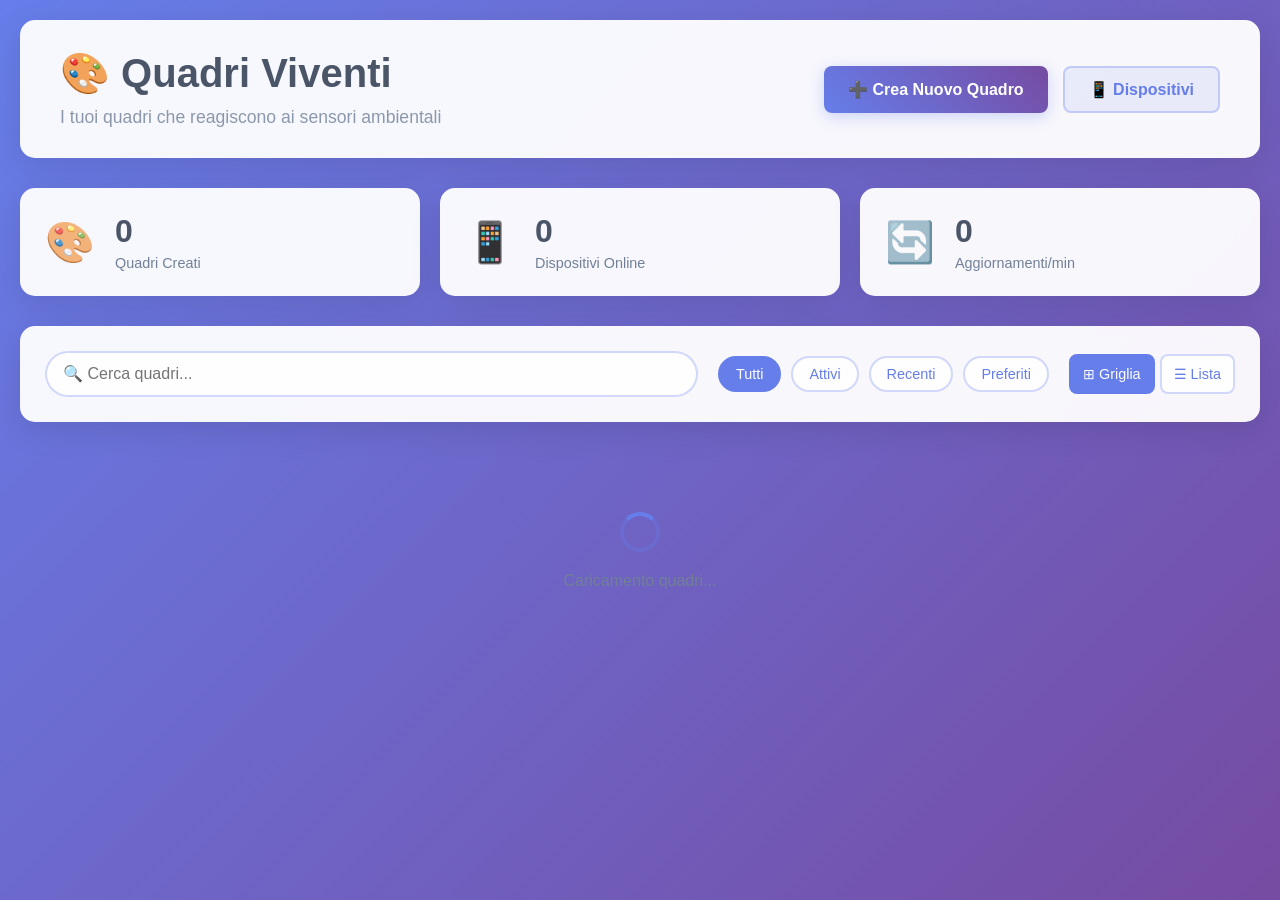
<file: home/home.html>
<!DOCTYPE html>
<html lang="it">

<head>
    <meta charset="UTF-8">
    <meta name="viewport" content="width=device-width, initial-scale=1.0">
    <title>Quadri Viventi - Home</title>
    <script src="https://cdn.socket.io/4.6.1/socket.io.min.js"></script>
    <link rel="stylesheet" href="/home/style.css">
</head>

<body>
    <div class="container">
        <header>
            <div class="header-content">
                <h1>🎨 Quadri Viventi</h1>
                <p class="subtitle">I tuoi quadri che reagiscono ai sensori ambientali</p>
            </div>
            <div class="header-actions">
                <button class="btn btn-primary" onclick="location.href='/quadri_nuovi/create_paint.html'">
                    ➕ Crea Nuovo Quadro
                </button>
                <button class="btn btn-secondary" onclick="toggleDevicesPanel()">
                    📱 Dispositivi
                </button>
            </div>
        </header>

        <!-- Pannello dispositivi -->
        <div class="devices-panel" id="devices-panel">
            <h3>📱 Dispositivi ESP32 Connessi</h3>
            <div class="devices-status" id="devices-status">
                <div class="loading">Caricamento dispositivi...</div>
            </div>
        </div>

        <!-- Statistiche rapide -->
        <div class="stats-section">
            <div class="stat-card">
                <div class="stat-icon">🎨</div>
                <div class="stat-content">
                    <h3 id="quadri-count">0</h3>
                    <p>Quadri Creati</p>
                </div>
            </div>
            <div class="stat-card">
                <div class="stat-icon">📱</div>
                <div class="stat-content">
                    <h3 id="devices-count">0</h3>
                    <p>Dispositivi Online</p>
                </div>
            </div>
            <div class="stat-card">
                <div class="stat-icon">🔄</div>
                <div class="stat-content">
                    <h3 id="updates-count">0</h3>
                    <p>Aggiornamenti/min</p>
                </div>
            </div>
        </div>

        <!-- Filtri e ricerca -->
        <div class="filters-section">
            <div class="search-box">
                <input type="text" id="search-input" placeholder="🔍 Cerca quadri..." oninput="filterQuadri()">
            </div>
            <div class="filter-buttons">
                <button class="filter-btn active" data-filter="all" onclick="setFilter('all')">Tutti</button>
                <button class="filter-btn" data-filter="active" onclick="setFilter('active')">Attivi</button>
                <button class="filter-btn" data-filter="recent" onclick="setFilter('recent')">Recenti</button>
                <button class="filter-btn" data-filter="favorite" onclick="setFilter('favorite')">Preferiti</button>
            </div>
            <div class="view-options">
                <button class="view-btn active" data-view="grid" onclick="setView('grid')">⊞ Griglia</button>
                <button class="view-btn" data-view="list" onclick="setView('list')">☰ Lista</button>
            </div>
        </div>

        <!-- Griglia dei quadri -->
        <main class="quadri-grid" id="quadri-grid">
            <div class="loading-quadri">
                <div class="loading-spinner"></div>
                <p>Caricamento quadri...</p>
            </div>
        </main>

        <!-- Messaggio quando non ci sono quadri -->
        <div class="empty-state" id="empty-state" style="display: none;">
            <div class="empty-icon">🎨</div>
            <h2>Nessun quadro trovato</h2>
            <p>Inizia creando il tuo primo quadro personalizzato!</p>
            <button class="btn btn-primary" onclick="location.href='/quadri_nuovi'">
                Crea il Primo Quadro
            </button>
        </div>
    </div>

    <!-- Modal per anteprima rapida -->
    <div id="preview-modal" class="modal">
        <div class="modal-content">
            <span class="close" onclick="closePreviewModal()">&times;</span>
            <div class="modal-header">
                <h2 id="preview-title">Anteprima Quadro</h2>
                <div class="modal-actions">
                    <button class="btn btn-primary" id="view-fullscreen-btn">
                        🔍 Visualizza Fullscreen
                    </button>
                    <button class="btn btn-secondary" onclick="editQuadro()">
                        ✏️ Modifica
                    </button>
                </div>
            </div>
            <div class="modal-body">
                <div class="preview-canvas-container">
                    <canvas id="preview-canvas" width="600" height="400"></canvas>
                </div>
                <div class="preview-info">
                    <div class="device-info">
                        <h4>📱 Dispositivo</h4>
                        <p id="preview-device">-</p>
                    </div>
                    <div class="sensor-readings">
                        <h4>📊 Letture Sensori</h4>
                        <div class="sensor-grid">
                            <div class="sensor-item">
                                <span class="sensor-icon">🌡️</span>
                                <span class="sensor-value" id="preview-temp">--°C</span>
                            </div>
                            <div class="sensor-item">
                                <span class="sensor-icon">💧</span>
                                <span class="sensor-value" id="preview-humidity">--%</span>
                            </div>
                            <div class="sensor-item">
                                <span class="sensor-icon">💡</span>
                                <span class="sensor-value" id="preview-light">--</span>
                            </div>
                            <div class="sensor-item">
                                <span class="sensor-icon">🔊</span>
                                <span class="sensor-value" id="preview-audio">--</span>
                            </div>
                        </div>
                    </div>
                </div>
            </div>
        </div>
    </div>

    <!-- Modal per gestione dispositivi -->
    <div id="device-modal" class="modal">
        <div class="modal-content">
            <span class="close" onclick="closeDeviceModal()">&times;</span>
            <h2>📱 Gestione Dispositivi</h2>
            <div class="device-management">
                <div class="device-list-detailed" id="device-list-detailed">
                    <!-- Popolato dinamicamente -->
                </div>
                <div class="device-actions">
                    <button class="btn btn-secondary" onclick="refreshDevices()">
                        🔄 Aggiorna Lista
                    </button>
                    <button class="btn btn-secondary" onclick="exportDevicesConfig()">
                        📤 Esporta Configurazione
                    </button>
                </div>
            </div>
        </div>
    </div>

    <!-- Modal per eliminazione quadro -->
    <div id="delete-modal" class="modal">
        <div class="modal-content small">
            <h2>🗑️ Elimina Quadro</h2>
            <p>Sei sicuro di voler eliminare questo quadro?</p>
            <p class="warning">Questa azione non può essere annullata.</p>
            <div class="modal-actions">
                <button class="btn btn-danger" id="confirm-delete-btn">
                    Elimina
                </button>
                <button class="btn btn-secondary" onclick="closeDeleteModal()">
                    Annulla
                </button>
            </div>
        </div>
    </div>

    <script src="/home/main.js"></script>
</body>

</html>
</file>
<file: home/style.css>
* {
    margin: 0;
    padding: 0;
    box-sizing: border-box;
}

body {
    font-family: 'Segoe UI', Tahoma, Geneva, Verdana, sans-serif;
    background: linear-gradient(135deg, #667eea 0%, #764ba2 100%);
    min-height: 100vh;
    color: #333;
    overflow-x: hidden;
}

.container {
    max-width: 1400px;
    margin: 0 auto;
    padding: 20px;
}

/* Header */
header {
    background: rgba(255, 255, 255, 0.95);
    backdrop-filter: blur(10px);
    padding: 30px 40px;
    border-radius: 15px;
    margin-bottom: 30px;
    box-shadow: 0 8px 32px rgba(0, 0, 0, 0.1);
    display: flex;
    justify-content: space-between;
    align-items: center;
}

.header-content h1 {
    color: #4a5568;
    font-size: 2.5em;
    font-weight: 700;
    margin-bottom: 10px;
}

.subtitle {
    color: #718096;
    font-size: 1.1em;
    opacity: 0.8;
}

.header-actions {
    display: flex;
    gap: 15px;
}

/* Buttons */
.btn {
    padding: 12px 24px;
    border: none;
    border-radius: 8px;
    font-size: 1em;
    font-weight: 600;
    cursor: pointer;
    transition: all 0.3s ease;
    text-decoration: none;
    display: inline-block;
    text-align: center;
}

.btn-primary {
    background: linear-gradient(45deg, #667eea, #764ba2);
    color: white;
    box-shadow: 0 4px 15px rgba(102, 126, 234, 0.3);
}

.btn-primary:hover {
    transform: translateY(-2px);
    box-shadow: 0 6px 20px rgba(102, 126, 234, 0.4);
}

.btn-secondary {
    background: rgba(102, 126, 234, 0.1);
    color: #667eea;
    border: 2px solid rgba(102, 126, 234, 0.3);
}

.btn-secondary:hover {
    background: rgba(102, 126, 234, 0.2);
    border-color: #667eea;
}

.btn-danger {
    background: linear-gradient(45deg, #f56565, #e53e3e);
    color: white;
    box-shadow: 0 4px 15px rgba(245, 101, 101, 0.3);
}

.btn-danger:hover {
    transform: translateY(-2px);
    box-shadow: 0 6px 20px rgba(245, 101, 101, 0.4);
}

/* Devices Panel */
.devices-panel {
    background: rgba(255, 255, 255, 0.95);
    backdrop-filter: blur(10px);
    padding: 25px;
    border-radius: 15px;
    margin-bottom: 30px;
    box-shadow: 0 8px 32px rgba(0, 0, 0, 0.1);
    display: none;
    animation: slideDown 0.3s ease-out;
}

.devices-panel.active {
    display: block;
}

.devices-panel h3 {
    color: #4a5568;
    margin-bottom: 20px;
    font-size: 1.4em;
}

.devices-status {
    display: grid;
    grid-template-columns: repeat(auto-fit, minmax(300px, 1fr));
    gap: 20px;
}

.device-status-card {
    background: rgba(102, 126, 234, 0.05);
    border: 2px solid rgba(102, 126, 234, 0.2);
    border-radius: 12px;
    padding: 20px;
    transition: all 0.3s ease;
}

.device-status-card:hover {
    transform: translateY(-3px);
    box-shadow: 0 8px 25px rgba(0, 0, 0, 0.1);
    border-color: #667eea;
}

.device-header {
    display: flex;
    justify-content: space-between;
    align-items: center;
    margin-bottom: 15px;
}

.device-name {
    font-size: 1.2em;
    font-weight: 600;
    color: #4a5568;
}

.device-status {
    padding: 4px 12px;
    border-radius: 15px;
    font-size: 0.9em;
    font-weight: 600;
}

.device-status.online {
    background: rgba(72, 187, 120, 0.2);
    color: #48bb78;
}

.device-status.offline {
    background: rgba(245, 101, 101, 0.2);
    color: #f56565;
}

.device-location {
    color: #718096;
    margin-bottom: 15px;
}

.device-sensors {
    display: grid;
    grid-template-columns: repeat(2, 1fr);
    gap: 10px;
}

.sensor-reading {
    background: rgba(255, 255, 255, 0.7);
    padding: 10px;
    border-radius: 8px;
    display: flex;
    align-items: center;
    gap: 8px;
    font-size: 0.9em;
}

.sensor-icon {
    font-size: 1.1em;
}

.sensor-value {
    font-weight: 600;
    color: #4a5568;
}

/* Stats Section */
.stats-section {
    display: grid;
    grid-template-columns: repeat(auto-fit, minmax(200px, 1fr));
    gap: 20px;
    margin-bottom: 30px;
}

.stat-card {
    background: rgba(255, 255, 255, 0.95);
    backdrop-filter: blur(10px);
    padding: 25px;
    border-radius: 15px;
    box-shadow: 0 8px 32px rgba(0, 0, 0, 0.1);
    display: flex;
    align-items: center;
    gap: 20px;
    transition: all 0.3s ease;
}

.stat-card:hover {
    transform: translateY(-5px);
    box-shadow: 0 12px 35px rgba(0, 0, 0, 0.15);
}

.stat-icon {
    font-size: 2.5em;
    opacity: 0.8;
}

.stat-content h3 {
    font-size: 2em;
    font-weight: 700;
    color: #4a5568;
    margin-bottom: 5px;
}

.stat-content p {
    color: #718096;
    font-size: 0.9em;
    font-weight: 500;
}

/* Filters Section */
.filters-section {
    background: rgba(255, 255, 255, 0.95);
    backdrop-filter: blur(10px);
    padding: 25px;
    border-radius: 15px;
    margin-bottom: 30px;
    box-shadow: 0 8px 32px rgba(0, 0, 0, 0.1);
    display: flex;
    justify-content: space-between;
    align-items: center;
    gap: 20px;
    flex-wrap: wrap;
}

.search-box {
    flex: 1;
    min-width: 200px;
}

.search-box input {
    width: 100%;
    padding: 12px 16px;
    border: 2px solid rgba(102, 126, 234, 0.3);
    border-radius: 25px;
    font-size: 1em;
    background: rgba(255, 255, 255, 0.9);
    transition: all 0.3s ease;
}

.search-box input:focus {
    outline: none;
    border-color: #667eea;
    box-shadow: 0 0 0 3px rgba(102, 126, 234, 0.1);
}

.filter-buttons {
    display: flex;
    gap: 10px;
}

.filter-btn {
    padding: 8px 16px;
    border: 2px solid rgba(102, 126, 234, 0.3);
    border-radius: 20px;
    background: rgba(255, 255, 255, 0.9);
    color: #667eea;
    font-size: 0.9em;
    font-weight: 500;
    cursor: pointer;
    transition: all 0.3s ease;
}

.filter-btn:hover {
    background: rgba(102, 126, 234, 0.1);
    border-color: #667eea;
}

.filter-btn.active {
    background: #667eea;
    color: white;
    border-color: #667eea;
}

.view-options {
    display: flex;
    gap: 5px;
}

.view-btn {
    padding: 10px 12px;
    border: 2px solid rgba(102, 126, 234, 0.3);
    border-radius: 8px;
    background: rgba(255, 255, 255, 0.9);
    color: #667eea;
    font-size: 0.9em;
    cursor: pointer;
    transition: all 0.3s ease;
}

.view-btn:hover {
    background: rgba(102, 126, 234, 0.1);
    border-color: #667eea;
}

.view-btn.active {
    background: #667eea;
    color: white;
    border-color: #667eea;
}

/* Quadri Grid */
.quadri-grid {
    display: grid;
    grid-template-columns: repeat(auto-fit, minmax(350px, 1fr));
    gap: 25px;
    margin-bottom: 30px;
}

.quadri-grid.list-view {
    grid-template-columns: 1fr;
}

.quadri-grid.list-view .quadro-card {
    display: flex;
    flex-direction: row;
    align-items: center;
    padding: 20px;
}

.quadri-grid.list-view .quadro-preview {
    width: 120px;
    height: 80px;
    margin-right: 20px;
    margin-bottom: 0;
}

.quadri-grid.list-view .quadro-info {
    flex: 1;
}

.quadri-grid.list-view .quadro-actions {
    margin-left: auto;
}

.quadro-card {
    background: rgba(255, 255, 255, 0.95);
    backdrop-filter: blur(10px);
    border-radius: 15px;
    padding: 0;
    box-shadow: 0 8px 32px rgba(0, 0, 0, 0.1);
    transition: all 0.3s ease;
    cursor: pointer;
    overflow: hidden;
    border: 2px solid transparent;
}

.quadro-card:hover {
    transform: translateY(-8px);
    box-shadow: 0 15px 40px rgba(0, 0, 0, 0.15);
    border-color: rgba(102, 126, 234, 0.3);
}

.quadro-card.favorite {
    border-color: #ffd700;
}

.quadro-preview {
    width: 100%;
    height: 200px;
    background: #000;
    border-radius: 12px 12px 0 0;
    margin-bottom: 15px;
    overflow: hidden;
    position: relative;
}

.quadro-preview canvas {
    width: 100%;
    height: 100%;
    object-fit: cover;
}

.quadro-preview .status-indicator {
    position: absolute;
    top: 10px;
    right: 10px;
    width: 12px;
    height: 12px;
    border-radius: 50%;
    background: #48bb78;
    box-shadow: 0 0 0 2px rgba(255, 255, 255, 0.8);
}

.quadro-preview .status-indicator.offline {
    background: #f56565;
}

.quadro-info {
    padding: 20px;
}

.quadro-title {
    font-size: 1.3em;
    font-weight: 700;
    color: #4a5568;
    margin-bottom: 8px;
}

.quadro-device {
    color: #718096;
    font-size: 0.9em;
    margin-bottom: 15px;
    display: flex;
    align-items: center;
    gap: 8px;
}

.quadro-stats {
    display: grid;
    grid-template-columns: repeat(4, 1fr);
    gap: 10px;
    margin-bottom: 15px;
}

.quadro-stat {
    background: rgba(102, 126, 234, 0.05);
    padding: 8px;
    border-radius: 8px;
    text-align: center;
    font-size: 0.8em;
}

.quadro-stat .value {
    font-weight: 600;
    color: #4a5568;
    display: block;
}

.quadro-stat .label {
    color: #718096;
    font-size: 0.9em;
}

.quadro-actions {
    display: flex;
    gap: 10px;
    padding: 0 20px 20px;
}

.action-btn {
    flex: 1;
    padding: 8px 12px;
    border: 1px solid rgba(102, 126, 234, 0.3);
    border-radius: 6px;
    background: rgba(255, 255, 255, 0.9);
    color: #667eea;
    font-size: 0.8em;
    cursor: pointer;
    transition: all 0.3s ease;
}

.action-btn:hover {
    background: rgba(102, 126, 234, 0.1);
    border-color: #667eea;
}

.action-btn.primary {
    background: #667eea;
    color: white;
    border-color: #667eea;
}

.action-btn.primary:hover {
    background: #5a67d8;
}

.action-btn.danger {
    color: #f56565;
    border-color: rgba(245, 101, 101, 0.3);
}

.action-btn.danger:hover {
    background: rgba(245, 101, 101, 0.1);
    border-color: #f56565;
}

.action-btn.favorite {
    color: #ffd700;
    border-color: rgba(255, 215, 0, 0.3);
}

.action-btn.favorite:hover {
    background: rgba(255, 215, 0, 0.1);
    border-color: #ffd700;
}

.action-btn.favorite.active {
    background: #ffd700;
    color: #333;
}

/* Loading States */
.loading-quadri {
    grid-column: 1 / -1;
    display: flex;
    flex-direction: column;
    align-items: center;
    justify-content: center;
    padding: 60px;
    color: #718096;
}

.loading-spinner {
    width: 40px;
    height: 40px;
    border: 4px solid rgba(102, 126, 234, 0.3);
    border-top: 4px solid #667eea;
    border-radius: 50%;
    animation: spin 1s linear infinite;
    margin-bottom: 20px;
}

.loading {
    text-align: center;
    color: #718096;
    font-style: italic;
    padding: 20px;
}

/* Empty State */
.empty-state {
    text-align: center;
    padding: 80px 20px;
    color: #718096;
}

.empty-icon {
    font-size: 4em;
    margin-bottom: 20px;
    opacity: 0.6;
}

.empty-state h2 {
    font-size: 2em;
    margin-bottom: 15px;
    color: #4a5568;
}

.empty-state p {
    font-size: 1.2em;
    margin-bottom: 30px;
    line-height: 1.6;
}

/* Modals */
.modal {
    display: none;
    position: fixed;
    z-index: 1000;
    left: 0;
    top: 0;
    width: 100%;
    height: 100%;
    background-color: rgba(0, 0, 0, 0.5);
    backdrop-filter: blur(5px);
}

.modal-content {
    background: white;
    margin: 5% auto;
    padding: 0;
    border-radius: 15px;
    width: 90%;
    max-width: 800px;
    max-height: 90%;
    overflow-y: auto;
    box-shadow: 0 20px 60px rgba(0, 0, 0, 0.3);
    animation: modalAppear 0.3s ease-out;
}

.modal-content.small {
    max-width: 500px;
}

.modal-header {
    padding: 25px 30px;
    border-bottom: 1px solid rgba(0, 0, 0, 0.1);
    display: flex;
    justify-content: space-between;
    align-items: center;
}

.modal-header h2 {
    color: #4a5568;
    font-size: 1.5em;
}

.modal-body {
    padding: 30px;
}

.modal-actions {
    display: flex;
    gap: 15px;
    margin-top: 25px;
}

.close {
    position: absolute;
    top: 15px;
    right: 20px;
    color: #718096;
    font-size: 28px;
    font-weight: bold;
    cursor: pointer;
    transition: color 0.3s ease;
}

.close:hover {
    color: #4a5568;
}

.preview-canvas-container {
    background: #000;
    border-radius: 12px;
    overflow: hidden;
    margin-bottom: 20px;
}

.preview-canvas-container canvas {
    width: 100%;
    height: auto;
    display: block;
}

.preview-info {
    display: grid;
    grid-template-columns: 1fr 1fr;
    gap: 20px;
}

.preview-info h4 {
    color: #4a5568;
    margin-bottom: 10px;
    font-size: 1.1em;
}

.sensor-grid {
    display: grid;
    grid-template-columns: repeat(2, 1fr);
    gap: 10px;
}

.sensor-item {
    background: rgba(102, 126, 234, 0.05);
    padding: 10px;
    border-radius: 8px;
    display: flex;
    align-items: center;
    gap: 8px;
}

.device-management {
    max-height: 400px;
    overflow-y: auto;
}

.device-list-detailed {
    margin-bottom: 20px;
}

.device-detailed-card {
    background: rgba(102, 126, 234, 0.05);
    border-radius: 12px;
    padding: 20px;
    margin-bottom: 15px;
    border: 2px solid rgba(102, 126, 234, 0.1);
}

.device-detailed-header {
    display: flex;
    justify-content: space-between;
    align-items: center;
    margin-bottom: 15px;
}

.device-detailed-info {
    display: grid;
    grid-template-columns: repeat(auto-fit, minmax(200px, 1fr));
    gap: 15px;
}

.device-info-item {
    background: rgba(255, 255, 255, 0.7);
    padding: 15px;
    border-radius: 8px;
}

.device-info-item h5 {
    color: #4a5568;
    margin-bottom: 5px;
    font-size: 0.9em;
}

.device-info-item p {
    color: #718096;
    font-size: 0.9em;
}

.warning {
    color: #f56565;
    font-size: 0.9em;
    margin-top: 10px;
}

/* Animations */
@keyframes spin {
    0% {
        transform: rotate(0deg);
    }

    100% {
        transform: rotate(360deg);
    }
}

@keyframes slideDown {
    from {
        opacity: 0;
        transform: translateY(-20px);
    }

    to {
        opacity: 1;
        transform: translateY(0);
    }
}

@keyframes modalAppear {
    from {
        opacity: 0;
        transform: scale(0.9);
    }

    to {
        opacity: 1;
        transform: scale(1);
    }
}

/* Responsive Design */
@media (max-width: 1024px) {
    .container {
        padding: 15px;
    }

    .quadri-grid {
        grid-template-columns: repeat(auto-fit, minmax(300px, 1fr));
    }

    .filters-section {
        flex-direction: column;
        align-items: stretch;
        gap: 15px;
    }

    .filter-buttons {
        justify-content: center;
    }

    .view-options {
        align-self: center;
    }
}

@media (max-width: 768px) {
    header {
        flex-direction: column;
        gap: 20px;
        text-align: center;
    }

    .header-actions {
        width: 100%;
        justify-content: center;
    }

    .quadri-grid {
        grid-template-columns: 1fr;
    }

    .stats-section {
        grid-template-columns: 1fr;
    }

    .devices-status {
        grid-template-columns: 1fr;
    }

    .device-sensors {
        grid-template-columns: 1fr;
    }

    .modal-content {
        width: 95%;
        margin: 2% auto;
    }

    .modal-header {
        flex-direction: column;
        gap: 15px;
        text-align: center;
    }

    .modal-actions {
        flex-direction: column;
    }

    .preview-info {
        grid-template-columns: 1fr;
    }

    .sensor-grid {
        grid-template-columns: 1fr;
    }

    .filter-buttons {
        flex-wrap: wrap;
    }
}

@media (max-width: 480px) {
    .container {
        padding: 10px;
    }

    .quadro-actions {
        flex-direction: column;
        gap: 8px;
    }

    .action-btn {
        width: 100%;
    }

    .quadro-stats {
        grid-template-columns: repeat(2, 1fr);
    }

    .modal-content {
        width: 98%;
        margin: 1% auto;
    }
}

/* Utility Classes */
.hidden {
    display: none !important;
}

.fade-in {
    animation: fadeIn 0.5s ease-in-out;
}

.slide-up {
    animation: slideUp 0.3s ease-out;
}

@keyframes fadeIn {
    from {
        opacity: 0;
    }

    to {
        opacity: 1;
    }
}

@keyframes slideUp {
    from {
        opacity: 0;
        transform: translateY(30px);
    }

    to {
        opacity: 1;
        transform: translateY(0);
    }
}

/* Custom Scrollbar */
::-webkit-scrollbar {
    width: 8px;
}

::-webkit-scrollbar-track {
    background: rgba(255, 255, 255, 0.1);
    border-radius: 4px;
}

::-webkit-scrollbar-thumb {
    background: rgba(102, 126, 234, 0.5);
    border-radius: 4px;
}

::-webkit-scrollbar-thumb:hover {
    background: rgba(102, 126, 234, 0.7);
}
</file>
